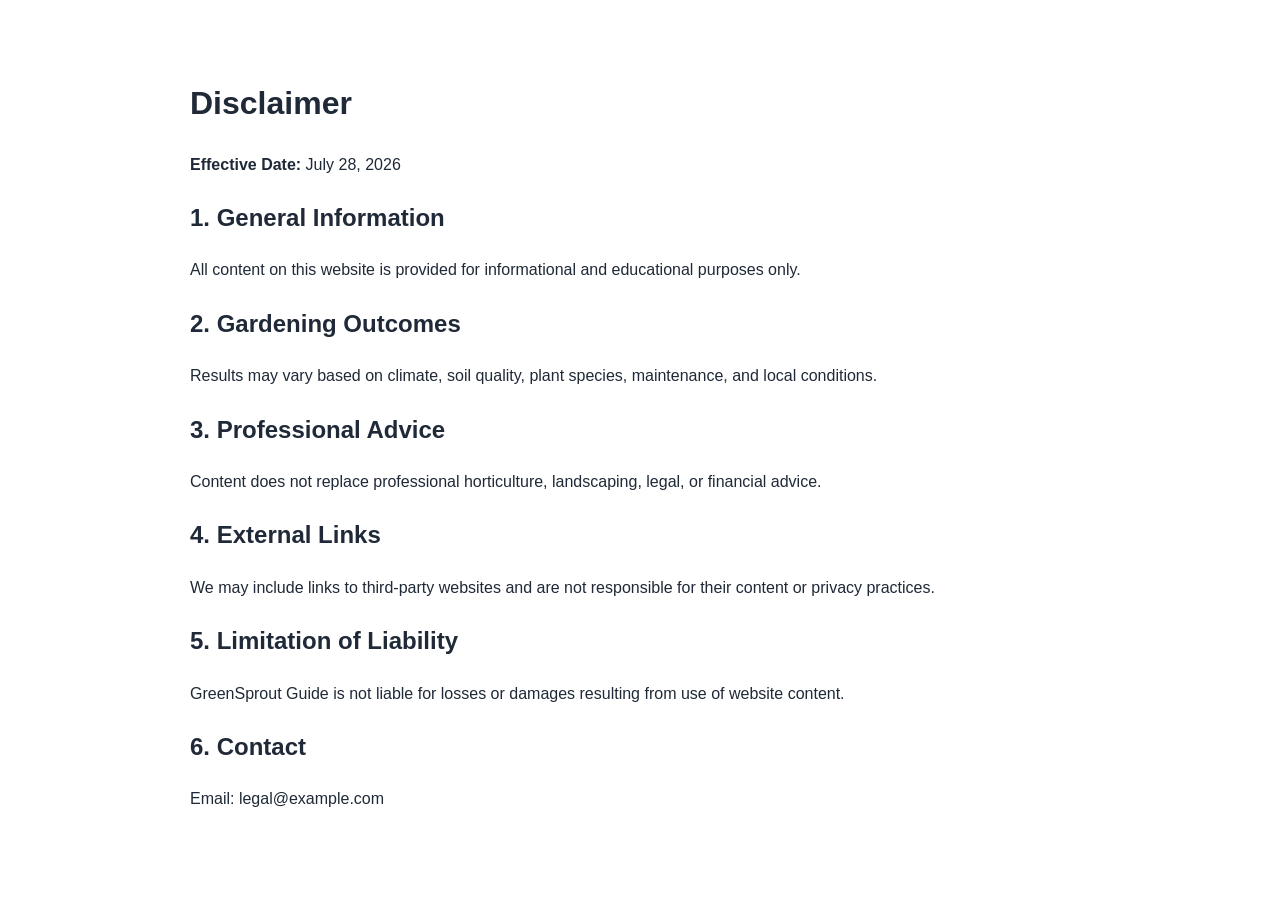
<file: public/disclaimer.html>
<!DOCTYPE html>
<html lang="en">
<head>
  <meta charset="UTF-8" />
  <meta name="viewport" content="width=device-width, initial-scale=1.0" />
  <title>Disclaimer | GreenSprout Guide</title>
  <meta name="description" content="Disclaimer for GreenSprout Guide." />
  <meta name="robots" content="index, follow" />
  <link rel="canonical" href="https://www.example.com/disclaimer.html" />
  <link rel="stylesheet" href="style.css" />
</head>
<body>
  <main class="section container legal">
    <h1>Disclaimer</h1>
    <p><strong>Effective Date:</strong> July 28, 2026</p>

    <h2>1. General Information</h2>
    <p>All content on this website is provided for informational and educational purposes only.</p>

    <h2>2. Gardening Outcomes</h2>
    <p>Results may vary based on climate, soil quality, plant species, maintenance, and local conditions.</p>

    <h2>3. Professional Advice</h2>
    <p>Content does not replace professional horticulture, landscaping, legal, or financial advice.</p>

    <h2>4. External Links</h2>
    <p>We may include links to third-party websites and are not responsible for their content or privacy practices.</p>

    <h2>5. Limitation of Liability</h2>
    <p>GreenSprout Guide is not liable for losses or damages resulting from use of website content.</p>

    <h2>6. Contact</h2>
    <p>Email: legal@example.com</p>
  </main>
</body>
</html>
</file>
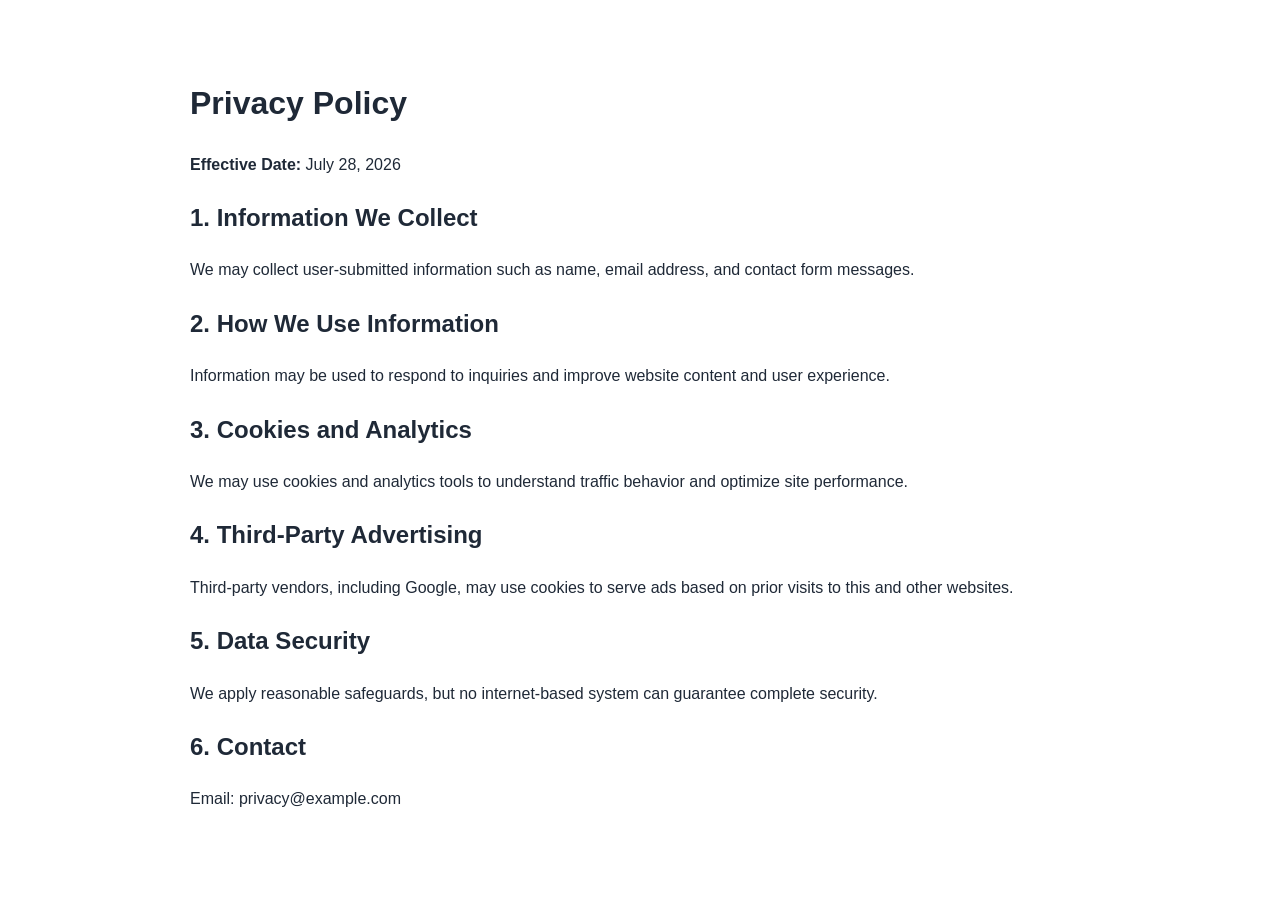
<file: public/privacy-policy.html>
<!DOCTYPE html>
<html lang="en">
<head>
  <meta charset="UTF-8" />
  <meta name="viewport" content="width=device-width, initial-scale=1.0" />
  <title>Privacy Policy | GreenSprout Guide</title>
  <meta name="description" content="Privacy Policy for GreenSprout Guide." />
  <meta name="robots" content="index, follow" />
  <link rel="canonical" href="https://www.example.com/privacy-policy.html" />
  <link rel="stylesheet" href="style.css" />
</head>
<body>
  <main class="section container legal">
    <h1>Privacy Policy</h1>
    <p><strong>Effective Date:</strong> July 28, 2026</p>

    <h2>1. Information We Collect</h2>
    <p>We may collect user-submitted information such as name, email address, and contact form messages.</p>

    <h2>2. How We Use Information</h2>
    <p>Information may be used to respond to inquiries and improve website content and user experience.</p>

    <h2>3. Cookies and Analytics</h2>
    <p>We may use cookies and analytics tools to understand traffic behavior and optimize site performance.</p>

    <h2>4. Third-Party Advertising</h2>
    <p>Third-party vendors, including Google, may use cookies to serve ads based on prior visits to this and other websites.</p>

    <h2>5. Data Security</h2>
    <p>We apply reasonable safeguards, but no internet-based system can guarantee complete security.</p>

    <h2>6. Contact</h2>
    <p>Email: privacy@example.com</p>
  </main>
</body>
</html>
</file>
<file: public/style.css>
:root{
  --bg:#ffffff;
  --text:#1f2937;
  --muted:#f8fafc;
  --primary:#0ea5e9;
  --primary-dark:#0284c7;
  --border:#e5e7eb;
  --soft:#f0f9ff;
}
*{box-sizing:border-box}
body{
  margin:0;
  font-family:Arial,sans-serif;
  color:var(--text);
  background:var(--bg);
  line-height:1.65;
}
.container{width:min(1140px,92%);margin:0 auto}
.site-header{
  position:sticky;top:0;z-index:100;background:#fff;border-bottom:1px solid var(--border);
}
.nav-wrap{display:flex;justify-content:space-between;align-items:center;gap:16px;padding:14px 0}
.logo{text-decoration:none;color:var(--text);font-size:1.2rem;font-weight:800}
.nav-links{list-style:none;display:flex;flex-wrap:wrap;gap:14px;margin:0;padding:0}
.nav-links a{text-decoration:none;color:#374151;font-weight:600}
.nav-links a:hover,.footer-wrap a:hover,.read-more:hover{color:var(--primary)}
.hero{padding:56px 0;background:var(--soft)}
.hero-grid{display:grid;grid-template-columns:1.15fr 1fr;gap:28px;align-items:center}
.hero h1{font-size:clamp(2rem,5vw,3.2rem);line-height:1.12;margin:0 0 14px}
.eyebrow{color:var(--primary);font-weight:800;text-transform:uppercase;letter-spacing:.08em;font-size:.85rem}
.hero img{width:100%;border-radius:16px;border:1px solid var(--border);box-shadow:0 12px 30px rgba(15,23,42,.12)}
.section{padding:56px 0}
.muted{background:var(--muted)}
.article{max-width:900px}
.cards{display:grid;grid-template-columns:repeat(auto-fit,minmax(245px,1fr));gap:20px;margin-top:24px}
.card{background:#fff;border:1px solid var(--border);border-radius:14px;padding:14px}
.card img{width:100%;height:185px;object-fit:cover;border-radius:10px;margin-bottom:10px}
.read-more{text-decoration:none;color:var(--primary);font-weight:800}
.contact-form{max-width:640px;display:grid;gap:10px;margin-top:16px}
input,textarea{width:100%;padding:11px;border:1px solid #d1d5db;border-radius:8px;font:inherit}
.btn{
  display:inline-block;width:fit-content;background:var(--primary);color:#fff;text-decoration:none;
  border:none;padding:11px 18px;border-radius:8px;font-weight:800;cursor:pointer;
}
.btn:hover{background:var(--primary-dark)}
.site-footer{border-top:1px solid var(--border);padding:20px 0;background:#fff}
.footer-wrap{display:flex;justify-content:space-between;align-items:center;gap:12px;flex-wrap:wrap}
.footer-wrap a{text-decoration:none;color:#374151;font-weight:600}
.legal{max-width:900px}
@media (max-width:860px){
  .hero-grid{grid-template-columns:1fr}
  .nav-wrap{align-items:flex-start;flex-direction:column}
}
</file>
